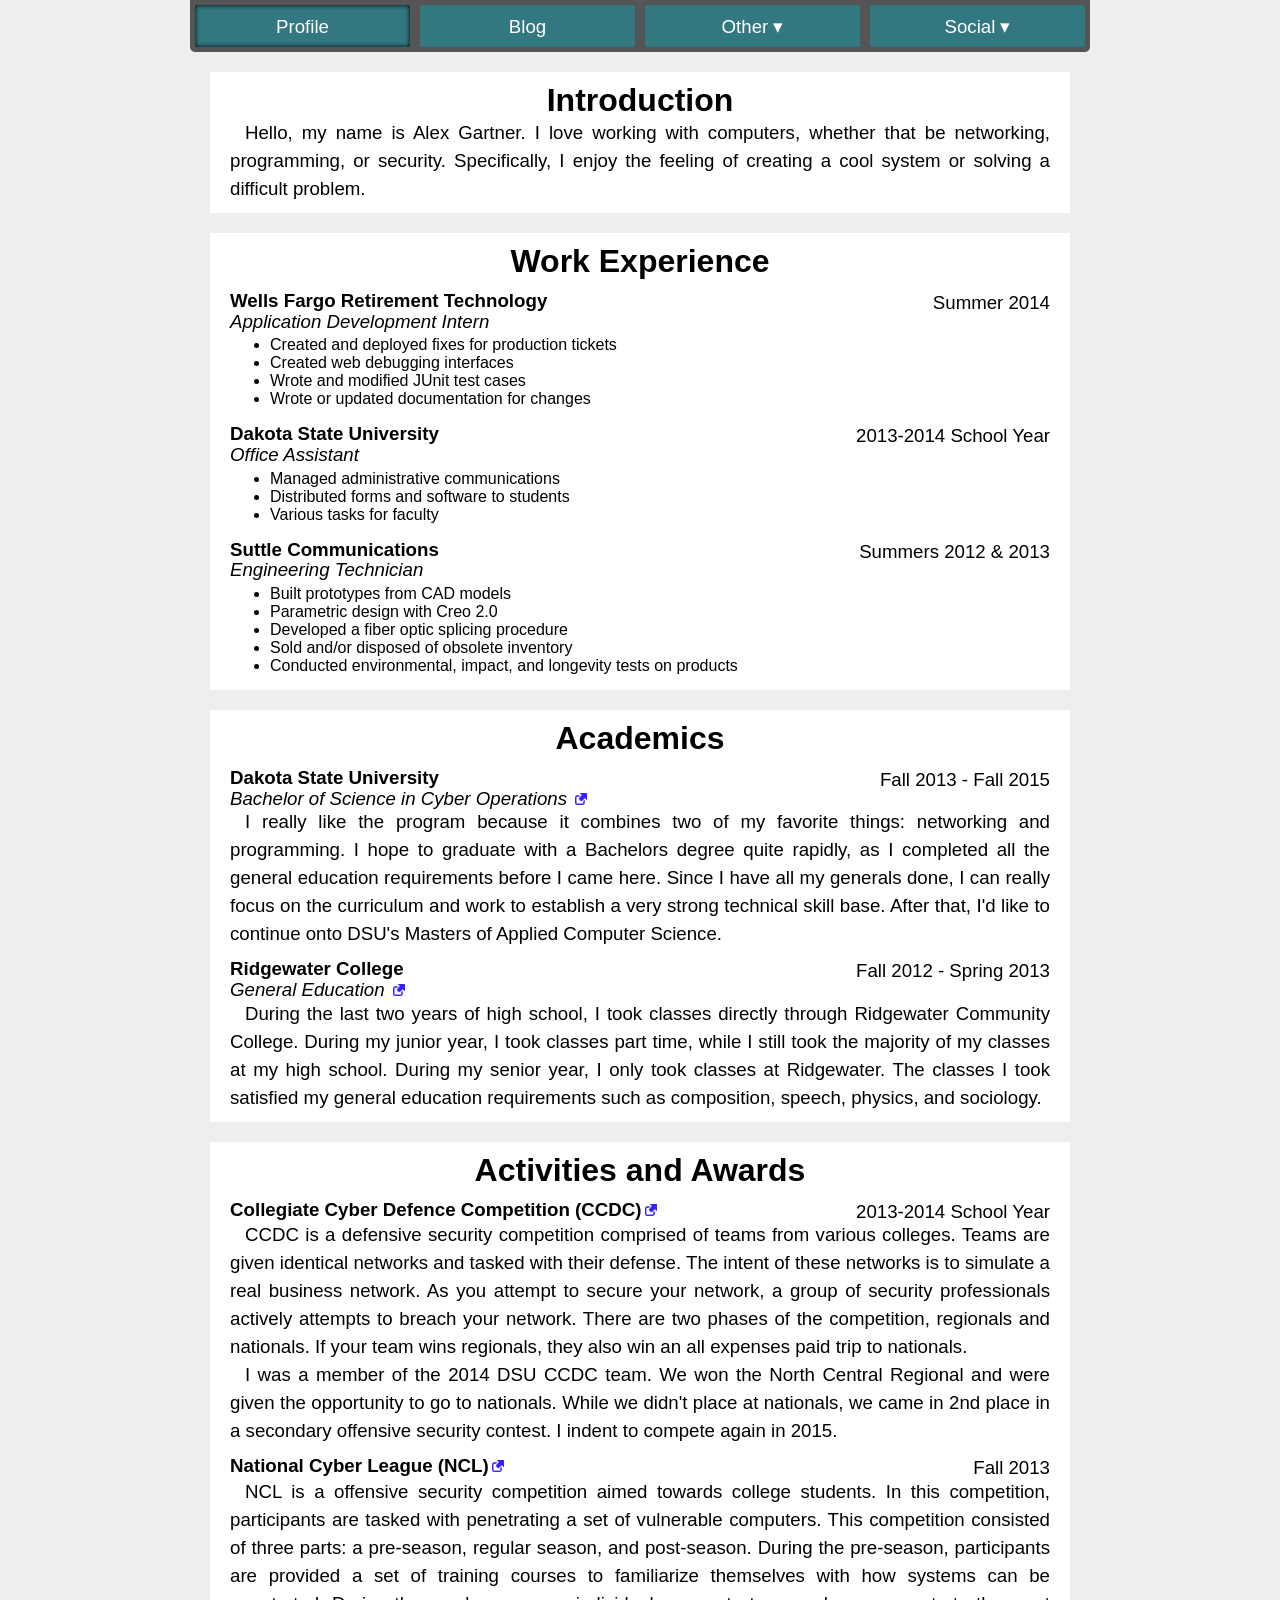
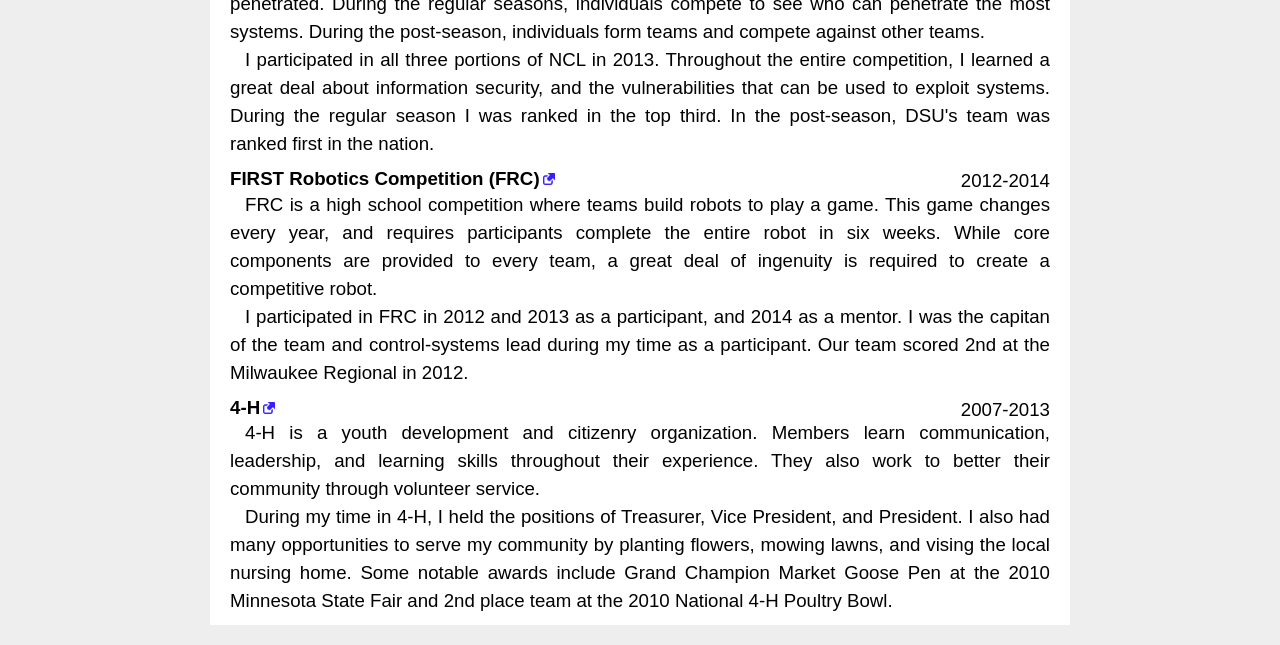
<file: profile/index.html>
<!DOCTYPE html>
<html>
<head>
	<meta charset=utf-8>
	<meta name="viewport" content="width=device-width, initial-scale=1, maximum-scale=1">
	<title>Alex Gartner's Profile</title>
	<meta name="description" content="Information about myself"/>
	<link rel="stylesheet" type="text/css" href="/css/normalize.css"/>
	<link rel="stylesheet" type="text/css" href="/css/styles.css"/>
</head>
<body>
<div id="container">
	<div class="menu-icon"></div>
	<nav>
		<a href="#" class="active">Profile</a>
		<a href="/blog">Blog</a>

		<div class="nav-dropdown"> Other ▾
			<div class="nav-dropdown-links">
				<a href="https://files.agartner.com">Files</a>
				<a href="http://dsuccdc.org">dsuccdc.org</a>
			</div>
		</div>
		<div class="nav-dropdown"> Social ▾
			<div class="nav-dropdown-links">
				<a href="https://www.facebook.com/gartner3">Facebook</a>
				<a href="https://twitter.com/hazroot">Twitter</a>
				<a href="https://github.com/gartnera">Github</a>
				<a href="https://linkedin.com/in/agartner">Linkedin</a>
			</div>
		</div>
	</nav>
	<div class="content-section">
		<h1>Introduction</h1>
		<p>Hello, my name is Alex Gartner. I love working with computers, whether that be networking, programming, or
			security. Specifically, I enjoy the feeling of creating a cool system or solving a difficult problem.
		</p>
	</div>
	<div class="content-section clearfix">
		<h1>Work Experience</h1>
		<div class="headWdate">
			<h3>Wells Fargo Retirement Technology</h3>
			<p>Summer 2014</p></div>
		<p class="p-title"><i>Application Development Intern</i></p>
		<ul>
			<li>Created and deployed fixes for production tickets</li>
			<li>Created web debugging interfaces</li>
			<li>Wrote and modified JUnit test cases</li>
			<li>Wrote or updated documentation for changes</li>
		</ul>
		<div class="headWdate">
			<h3>Dakota State University</h3>
			<p>2013-2014 School Year</p></div>
		<p class="p-title"><i>Office Assistant</i></p>
		<ul>
			<li>Managed administrative communications</li>
			<li>Distributed forms and software to students</li>
			<li>Various tasks for faculty</li>
		</ul>
		<div class="headWdate">
			<h3>Suttle Communications</h3>

			<p>Summers 2012 & 2013</p>
		</div>
		<p class="p-title"><i>Engineering Technician</i></p>
		<ul>
			<li>Built prototypes from CAD models</li>
			<li>Parametric design with Creo 2.0</li>
			<li>Developed a fiber optic splicing procedure</li>
			<li>Sold and/or disposed of obsolete inventory</li>
			<li>Conducted environmental, impact, and longevity tests on products</li>
		</ul>
	</div>
	<div class="content-section clearfix">
		<h1>Academics</h1>
		<div class="headWdate">
			<h3>Dakota State University</h3>
			<p>Fall 2013 - Fall 2015</p>
		</div>
		<p class="p-title"><i>Bachelor of Science in Cyber Operations</i>
			<a target="_blank" href="http://catalog.dsu.edu/preview_program.php?catoid=16&poid=1117&returnto=919">
				<img class="link" src="/icons/link.png"/>
			</a>
		</p>

		<p>I really like the program because it combines two of my favorite things: networking and programming. I hope
			to graduate with a Bachelors degree quite rapidly, as I completed all the general education requirements
			before I came here. Since I have all my generals done, I can really focus on the curriculum and work to
			establish a very strong technical skill base. After that, I'd like to continue onto DSU's Masters of Applied
			Computer Science.</p>

		<div class="headWdate">
			<h3>Ridgewater College</h3>

			<p>Fall 2012 - Spring 2013</p>
		</div>
		<p class="p-title"><i>General Education</i>
			<a target="_blank" href="http://www.ridgewater.edu/programs-and-majors/liberal-arts/Pages/default.aspx">
				<img class="link" src="/icons/link.png"/>
			</a>
		</p>

		<p>
			During the last two years of high school, I took classes directly through Ridgewater Community College.
			During my junior year, I took classes part time, while I still took the majority of my classes at my high
			school. During my senior year, I only took classes at Ridgewater. The classes I took satisfied my general
			education requirements such as composition, speech, physics, and sociology.
		</p>
	</div>
	<div class="content-section">
		<h1>Activities and Awards</h1>

		<div class="headWdate">
			<h3>Collegiate Cyber Defence Competition (CCDC)</h3>
			<a target="_blank" href="http://www.nationalccdc.org/">
				<img class="link" src="/icons/link.png"/>
			</a>

			<p>2013-2014 School Year</p>
		</div>
		<p>
			CCDC is a defensive security competition comprised of teams from various colleges.
			Teams are given identical networks and tasked with their defense. The intent of these
			networks is to simulate a real business network. As you attempt to secure your network,
			a group of security professionals actively attempts to breach your network. There are two
			phases of the competition, regionals and nationals. If your team wins regionals, they also win
			an all expenses paid trip to nationals.
		</p>

		<p>
			I was a member of the 2014 DSU CCDC team. We won the North Central Regional and were given
			the opportunity to go to nationals. While we didn't place at nationals, we came in 2nd place
			in a secondary offensive security contest. I indent to compete again in 2015.
		</p>

		<div class="headWdate">
			<h3>National Cyber League (NCL)</h3>
			<a target="_blank" href="http://www.nationalcyberleague.org/">
				<img class="link" src="/icons/link.png"/>
			</a>

			<p>Fall 2013</p>
		</div>
		<p>
			NCL is a offensive security competition aimed towards college students. In this competition,
			participants are tasked with penetrating a set of vulnerable computers. This competition consisted
			of three parts: a pre-season, regular season, and post-season. During the pre-season, participants
			are provided a set of training courses to familiarize themselves with how systems can be penetrated.
			During the regular seasons, individuals compete to see who can penetrate the most systems. During the
			post-season, individuals form teams and compete against other teams.
		</p>

		<p>
			I participated in all three portions of NCL in 2013. Throughout the entire competition, I learned a great
			deal
			about information security, and the vulnerabilities that can be used to exploit systems. During the regular
			season I was ranked in the top third. In the post-season, DSU's team was ranked first in the nation.
		</p>

		<div class="headWdate">
			<h3>FIRST Robotics Competition (FRC)</h3>
			<a target="_blank" href="http://www.usfirst.org/roboticsprograms/frc">
				<img class="link" src="/icons/link.png"/>
			</a>

			<p>2012-2014</p>
		</div>
		<p>
			FRC is a high school competition where teams build robots to play a game. This game changes every year,
			and requires participants complete the entire robot in six weeks. While core components are provided
			to every team, a great deal of ingenuity is required to create a competitive robot.
		</p>

		<p>
			I participated in FRC in 2012 and 2013 as a participant, and 2014 as a mentor. I was the capitan of the team
			and
			control-systems lead during my time as a participant. Our team scored 2nd at the Milwaukee Regional in 2012.
		</p>

		<div class="headWdate">
			<h3>4-H</h3>
			<a target="_blank" href="http://www.4-h.org/">
				<img class="link" src="/icons/link.png"/>
			</a>

			<p>2007-2013</p>
		</div>
		<p>4-H is a youth development and citizenry organization. Members learn communication, leadership, and learning
			skills
			throughout their experience. They also work to better their community through volunteer service.
		</p>

		<p>During my time in 4-H, I held the positions of Treasurer, Vice President, and President. I also had many
			opportunities
			to serve my community by planting flowers, mowing lawns, and vising the local nursing home. Some notable
			awards include Grand Champion Market Goose Pen at the 2010 Minnesota State Fair and 2nd place team at the
			2010 National 4-H Poultry Bowl.
		</p>
	</div>

</div>

</body>

</html>
</file>
<file: css/styles.css>
/*** Fixes ***/
@font-face {
	font-family: 'Source Sans Pro';
	font-style: normal;
	font-weight: 400;
	src: local('Source Sans Pro'), local('SourceSansPro-Regular'), url(https://themes.googleusercontent.com/static/fonts/sourcesanspro/v7/ODelI1aHBYDBqgeIAH2zlBM0YzuT7MdOe03otPbuUS0.woff) format('woff');
}

* {
	box-sizing: border-box;
	font-family: 'Source Sans Pro', sans-serif;
}

/*************/

body {
	background-color: #eee;
}

#container {
	max-width: 900px;
	margin: 0 auto;
}

.content-section {
	background-color: white;
	padding: 10px 20px;
	margin: 20px;
}

nav {
	background-color: #555;
	border-bottom-left-radius: 5px;
	border-bottom-right-radius: 5px;
}

nav:after {
	content: "";
	display: table;
	clear: both;
}

nav a, .nav-dropdown {
	font-size: 14pt;
	text-decoration: none;
	color: white;
	background: #337781;
	margin: 5px;
	width: 215px;
	float: left;
	text-align: center;
	display: inline-block;
	border-radius: 2px;
	position: relative;
	height: 42px;
	line-height: 25px;
	padding:9px;
}

nav .active, .nav-dropdown.active, .pagation a.active {
	box-shadow: inset 0 0 5px black;
}

.nav-dropdown:hover > .nav-dropdown-links {
	display: block;
}

.nav-dropdown-links {
	display: none;
	position: absolute;
	left: -5px;
	margin-top: 30px;
	background-color: #555;
	border-radius: 8px;
	z-index:100;
}

.nav-dropdown:hover {
	display: block;
}

.nav-dropdown-links:before {
	padding-top: 60px;
	width: 215px;
	height: 0;
	content: "";
	position: absolute;
	left: 5px;
	top: -60px;
}

.nav-dropdown-links:after {
	z-index: 100;
	position: absolute;
	top: -13px;
	left: 100px;
	content: "";
	width: 0;
	height: 0;
	border-left: 13px solid transparent;
	border-right: 13px solid transparent;

	border-bottom: 13px solid #555;
}

.menu-icon{
	left: 0;
	top: 0;
	position: fixed;
	height: 32px;
	width: 32px;
	background: #337781 url('/icons/menu.png') no-repeat center;
	border-bottom-right-radius: 5px;
	padding: 20px;
	display: none;
}

.menu-icon:hover~nav{
	display:block;
}

.pagation a{
	text-decoration: none;
	color: white;
	background-color: #337781;
	width: 25px;
	height: 25px;
	padding: 3px 8px;
	display:inline-block;
	margin: 1px;
}

nav:hover{
	display:block;
}

p {
	font-size: 14pt;
	line-height: 1.5em;
	text-align: justify;
	margin: 0 ;
}

h1 {
	text-align: center;
}

h2 {
	margin: 10px 0 0 0;
}

h3 {
	margin: 10px 0 0 0;
}

.date {
	text-align: center;
	font-size: 10pt;
	margin-bottom: 10px;
}

img{
	width: 100%;
}
ul{
	margin: 5px 0;
}
pre{
	background: #eee;
}
code{
	background: #eee;
	tab-size: 4;
	font-size: 12pt;
}

iframe.vid{
	width: 100%;
	height: 500px;
}

/*
.content-section hr {
	margin: 10px -10px;
	height: 5px;
	background-color: #eee;
	border-style: none;
}
*/

/*** Profile Styles ***/
.link{
	height: 12px;
	width: 12px;
	margin: 0 3px;
}

.headWdate h3{
	float:left;
}
.headWdate p{
	float: right;
	margin-top:14px;
	line-height: 1em;
}
.headWdate .link{
	margin-top: 15px;
}
.clearfix:after, .headWdate:after{
	visibility: hidden;
	display: block;
	font-size: 0;
	content: " ";
	clear: both;
	height: 0;
}

.p-title{
	line-height: 1em;
	margin: 0;
}

p:not(.p-title){
	text-indent: 15px;
}

/*** Media Queries (have to be last) ***/
/*TODO: change to device type in addition to pixels */
@media handheld, (max-width: 900px) {
	nav a, nav .nav-dropdown {
		width: 140px;
		float: left;
		clear: both;
	}

	nav {
		width: 150px;
		border-radius: 0;
		height: auto;
		min-height: 100%;
		position: fixed;
		background-color: #555;
		z-index: 9;
		display:none;
		top: 0;
	}

	.nav-dropdown-links{
		top: -32px;
		left: 155px;
	}
	.nav-dropdown-links:before{
		margin-left: 200px;
		width: 20px;
		height: 45px;
		left: -215px;
		top: 0;
		padding-top: 0;
	}
	.nav-dropdown-links:after{
		border-top: 13px solid transparent;
		border-bottom: 13px solid transparent;
		border-right: 13px solid #555;
		border-left: 0;
		left: -10px;
		top: 10px;
	}

	.menu-icon{
		display:block;
	}
	.headWdate p{
		float:left;
		clear: left;
		margin-top: 0;
	}
	.content-section{
		margin: 20px 10px;
	}

}
</file>
